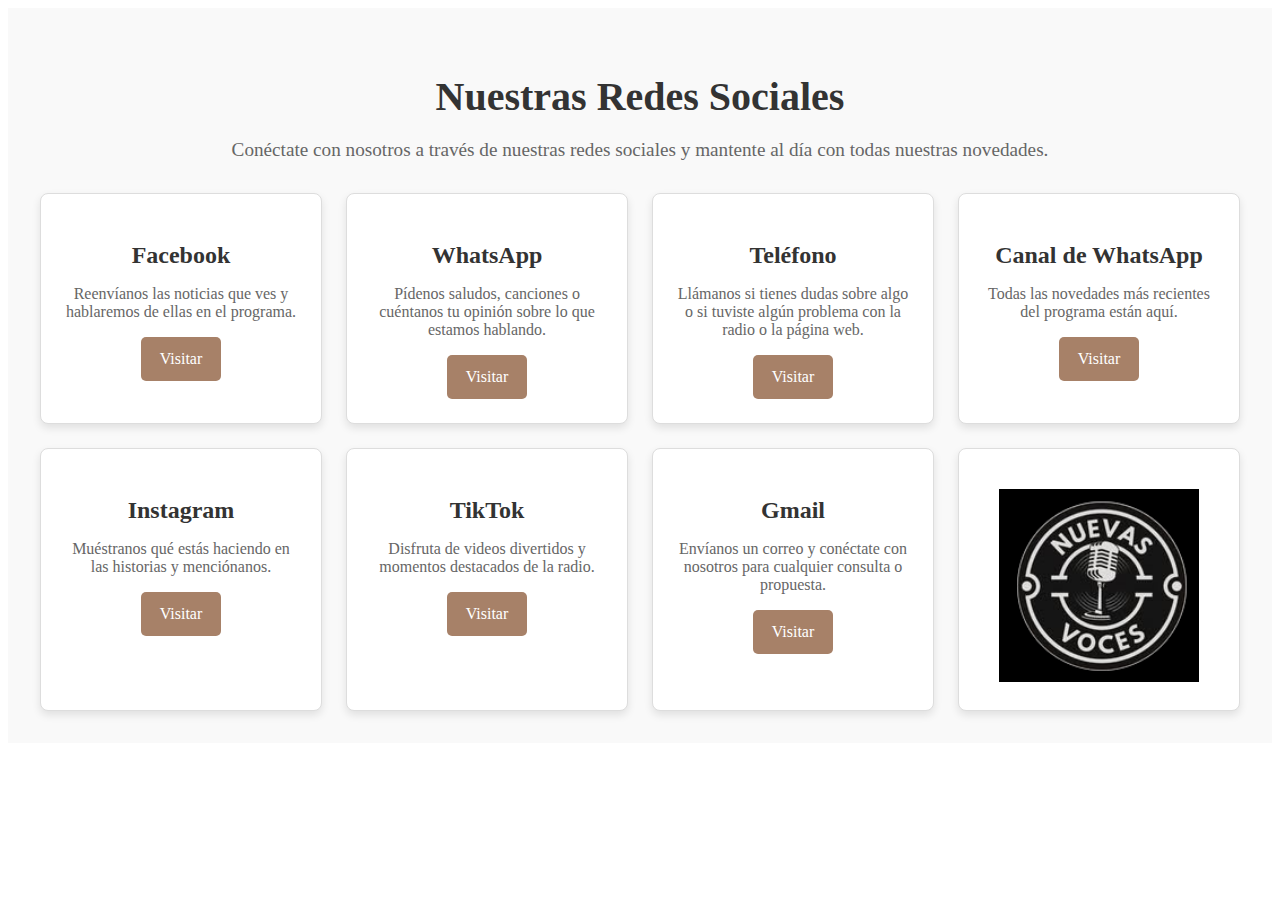
<file: paginas_html/contacto.html>
<!DOCTYPE html>
<html>

<head>
    <!-- Google tag (gtag.js) -->
    <script async src="https://www.googletagmanager.com/gtag/js?id=G-W64X5Z86S9"></script>
    <script>
        window.dataLayer = window.dataLayer || [];
        function gtag() { dataLayer.push(arguments); }
        gtag('js', new Date());

        gtag('config', 'G-W64X5Z86S9');
    </script>
    <meta charset="UTF-8">
    <meta name="viewport" content="width=device-width, initial-scale=1.0">
    <link rel="stylesheet" href="estilo_cont.css">
    <title>contactos</title>
</head>

<body>
    <section class="social-media-section">
        <div class="social-media-container">
            <h2 class="section-title">Nuestras Redes Sociales</h2>
            <p class="section-description">Conéctate con nosotros a través de nuestras redes sociales y mantente al día 
                con todas nuestras novedades.</p>
    
            <div class="social-cards">
                <div class="card">
                    <div class="icon">
                        <i class="fab fa-facebook"></i>
                    </div>
                    <h3>Facebook</h3>
                    <p>Reenvíanos las noticias que ves y hablaremos de ellas en el programa.</p>
                    <a href="#" class="card-link" target="_blank">Visitar</a>
                </div>
                <div class="card">
                    <div class="icon">
                        <i class="fab fa-twitter"></i>
                    </div>
                    <h3>WhatsApp</h3>
                    <p>Pídenos saludos, canciones o cuéntanos tu opinión sobre lo que estamos hablando.</p>
                    <a href="#" class="card-link" target="_blank">Visitar</a>
                </div>
                <div class="card">
                    <div class="icon">
                        <i class="fab fa-phone"></i>
                    </div>
                    <h3>Teléfono</h3>
                    <p>Llámanos si tienes dudas sobre algo o si tuviste algún problema con la radio o la página web.</p>
                    <a href="#" class="card-link" target="_blank">Visitar</a>
                </div>
                <div class="card">
                    <div class="icon">
                        <i class="fab fa-whatsapp"></i>
                    </div>
                    <h3>Canal de WhatsApp</h3>
                    <p>Todas las novedades más recientes del programa están aquí.</p>
                    <a href="#" class="card-link" target="_blank">Visitar</a>
                </div>
                <div class="card">
                    <div class="icon">
                        <i class="fab fa-instagram"></i>
                    </div>
                    <h3>Instagram</h3>
                    <p>Muéstranos qué estás haciendo en las historias y menciónanos.</p>
                    <a href="#" class="card-link" target="_blank">Visitar</a>
                </div>
                <div class="card">
                    <div class="icon">
                        <i class="fab fa-tiktok"></i>
                    </div>
                    <h3>TikTok</h3>
                    <p>Disfruta de videos divertidos y momentos destacados de la radio.</p>
                    <a href="#" class="card-link" target="_blank">Visitar</a>
                </div>
                <div class="card">
                    <div class="icon">
                        <i class="far fa-envelope"></i>
                    </div>
                    <h3>Gmail</h3>
                    <p>Envíanos un correo y conéctate con nosotros para cualquier consulta o propuesta.</p>
                    <a href="#" class="card-link" target="_blank">Visitar</a>
                </div>
                <div class="card">
                    <div class="icon">
                        <i class="fas fa-microphone"></i>
                    </div>
                    <img src="../imagenes_pag/Captura de pantalla 2025-01-12 024820.png" alt="Logo de Nuevas Voces" 
                        title="Logo de Nuevas Voces" width="200px" />
                </div>
            </div>
        </div>
    </section>
    



</body>

</html>
</file>
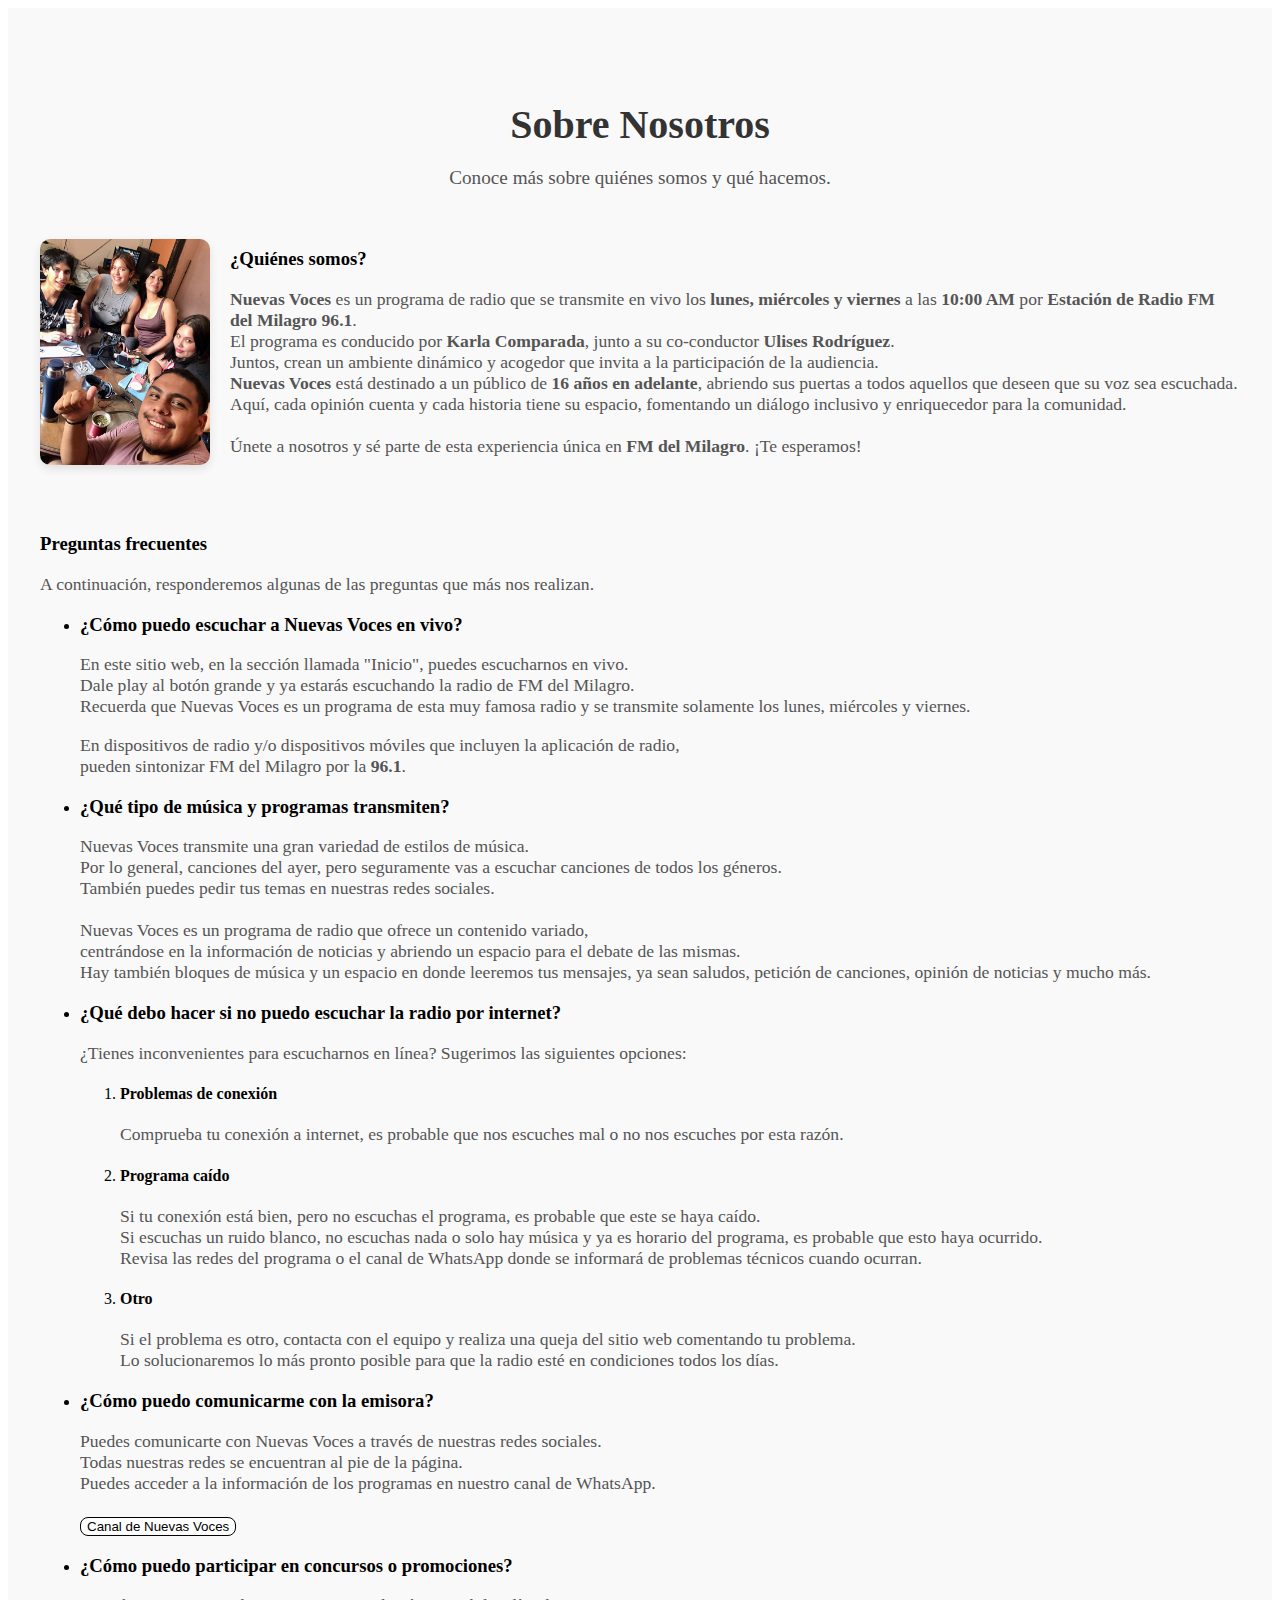
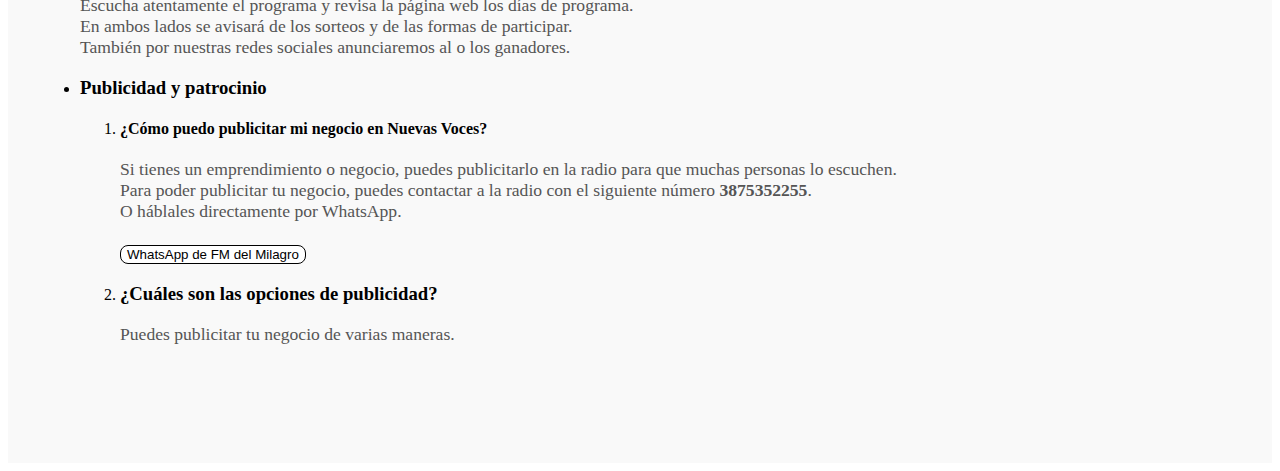
<file: paginas_html/informacion.html>
<!DOCTYPE html>
<html>

<head>
    <!-- Google tag (gtag.js) -->
    <script async src="https://www.googletagmanager.com/gtag/js?id=G-W64X5Z86S9"></script>
    <script>
        window.dataLayer = window.dataLayer || [];
        function gtag() { dataLayer.push(arguments); }
        gtag('js', new Date());

        gtag('config', 'G-W64X5Z86S9');
    </script>
    <meta charset="UTF-8">
    <meta name="viewport" content="width=device-width, initial-scale=1.0">
    <link rel="stylesheet" href="estilo_info.css">
    <title>informacion</title>
</head>

<body>
    <section class="about-section">
        <div class="about-container">
            <h2>Sobre Nosotros</h2>
            <p class="intro-text">Conoce más sobre quiénes somos y qué hacemos.</p>

            <div class="about-content">
                <div class="about-item">
                    <img src="../imagenes_pag/Imagen de WhatsApp 2025-01-27 a las 13.29.02_8ae26126.jpg"
                        alt="Nuestro equipo" title="Equipo de Nuevas Voces">
                    <div class="text-content">
                        <h3> ¿Quiénes somos?</h3>
                        <p>
                            <span>Nuevas Voces</span> es un programa de radio que se transmite en vivo los <span>lunes, miércoles y
                                viernes</span> a las <span>10:00 AM</span> por <span>Estación de Radio FM del Milagro
                                96.1</span>.<br />

                            El programa es conducido por <span>Karla Comparada</span>, junto a su co-conductor
                            <span>Ulises Rodríguez</span>.<br />
                            Juntos, crean un ambiente dinámico y acogedor que invita a la participación de la
                            audiencia.<br />

                            <span>Nuevas Voces</span> está destinado a un público de <span>16 años en adelante</span>,
                            abriendo sus puertas a
                            todos aquellos que deseen que su voz sea escuchada.<br>
                            Aquí, cada opinión cuenta y cada historia tiene su espacio, fomentando un diálogo inclusivo
                            y enriquecedor para la comunidad.<br><br />

                            Únete a nosotros y sé parte de esta experiencia única en <span>FM del Milagro</span>. ¡Te
                            esperamos!
                        </p>
                    </div>
                </div>

                <div class="about-item">
                    <div class="text-content">
                        <h3>Preguntas frecuentes</h3>
                        <p>
                            A continuación, responderemos algunas de las preguntas que más nos realizan.
                        </p>
                        <ul>
                            <li>
                                <h3>¿Cómo puedo escuchar a Nuevas Voces en vivo?</h3>
                                <p>
                                    En este sitio web, en la sección llamada "Inicio", puedes escucharnos en vivo.<br />
                                    Dale play al botón grande y ya estarás escuchando la radio de FM del Milagro.<br />
                                    Recuerda que Nuevas Voces es un programa de esta muy famosa radio y se transmite
                                    solamente los lunes, miércoles y viernes.
                                </p>
                                <p>
                                    En dispositivos de radio y/o dispositivos móviles que incluyen la aplicación de
                                    radio,<br />
                                    pueden sintonizar FM del Milagro por la <span>96.1</span>.
                                </p>
                            </li>
                            <li>
                                <h3>¿Qué tipo de música y programas transmiten?</h3>
                                <p>
                                    Nuevas Voces transmite una gran variedad de estilos de música.<br />
                                    Por lo general, canciones del ayer, pero seguramente vas a escuchar canciones de
                                    todos los géneros.<br />
                                    También puedes pedir tus temas en nuestras redes sociales.<br />
                                    <br />
                                    Nuevas Voces es un programa de radio que ofrece un contenido variado,<br />
                                    centrándose en la información de noticias y abriendo un espacio para el debate de
                                    las mismas.<br />
                                    Hay también bloques de música y un espacio en donde leeremos tus mensajes, ya sean
                                    saludos, petición de canciones, opinión de noticias y mucho más.
                                </p>
                            </li>
                            <li>
                                <h3>¿Qué debo hacer si no puedo escuchar la radio por internet?</h3>
                                <p>
                                    ¿Tienes inconvenientes para escucharnos en línea? Sugerimos las siguientes opciones:
                                </p>
                                <ol>
                                    <li>
                                        <h4>Problemas de conexión</h4>
                                        <p>
                                            Comprueba tu conexión a internet, es probable que nos escuches mal o no nos
                                            escuches por esta razón.
                                        </p>
                                    </li>
                                    <li>
                                        <h4>Programa caído</h4>
                                        <p>
                                            Si tu conexión está bien, pero no escuchas el programa, es probable que este
                                            se haya caído.<br />
                                            Si escuchas un ruido blanco, no escuchas nada o solo hay música y ya es
                                            horario del programa, es probable que esto haya ocurrido.<br />
                                            Revisa las redes del programa o el canal de WhatsApp donde se informará de
                                            problemas técnicos cuando ocurran.
                                        </p>
                                    </li>
                                    <li>
                                        <h4>Otro</h4>
                                        <p>
                                            Si el problema es otro, contacta con el equipo y realiza una queja del sitio
                                            web comentando tu problema.<br />
                                            Lo solucionaremos lo más pronto posible para que la radio esté en condiciones
                                            todos los días.
                                        </p>
                                    </li>
                                </ol>
                            </li>
                            <li>
                                <h3>¿Cómo puedo comunicarme con la emisora?</h3>
                                <p>
                                    Puedes comunicarte con Nuevas Voces a través de nuestras redes sociales.<br />
                                    Todas nuestras redes se encuentran al pie de la página.<br />
                                    Puedes acceder a la información de los programas en nuestro canal de WhatsApp.<br /><br />
                                    <a href="https://whatsapp.com/channel/0029Vb3cLDCBqbrE1oN8411v" target="_blank">
                                        <button>Canal de Nuevas Voces</button>
                                    </a>
                                </p>
                            </li>
                            <li>
                                <h3>¿Cómo puedo participar en concursos o promociones?</h3>
                                <p>
                                    Escucha atentamente el programa y revisa la página web los días de programa.<br />
                                    En ambos lados se avisará de los sorteos y de las formas de participar.<br />
                                    También por nuestras redes sociales anunciaremos al o los ganadores.<br />
                                </p>
                            </li>
                            <li>
                                <h3>Publicidad y patrocinio</h3>
                                <ol>
                                    <li>
                                        <h4>¿Cómo puedo publicitar mi negocio en Nuevas Voces?</h4>
                                        <p>
                                            Si tienes un emprendimiento o negocio, puedes publicitarlo en la radio para
                                            que muchas personas lo escuchen.<br />
                                            Para poder publicitar tu negocio, puedes contactar a la radio con el
                                            siguiente número <span>3875352255</span>.<br />
                                            O háblales directamente por WhatsApp.<br /><br />
                                            <a href="https://wa.me/5493875352255" target="_blank">
                                                <button>WhatsApp de FM del Milagro</button>
                                            </a>
                                        </p>
                                    </li>
                                    <li>
                                        <h3>¿Cuáles son las opciones de publicidad?</h3>
                                        <p>
                                            Puedes publicitar tu negocio de varias maneras.
                                        </p>
                                    </li>
                                </ol>
                            </li>
                        </ul>
                    </div>
                </div>
            </div>
        </div>
    </section>
</body>

</html>
</file>
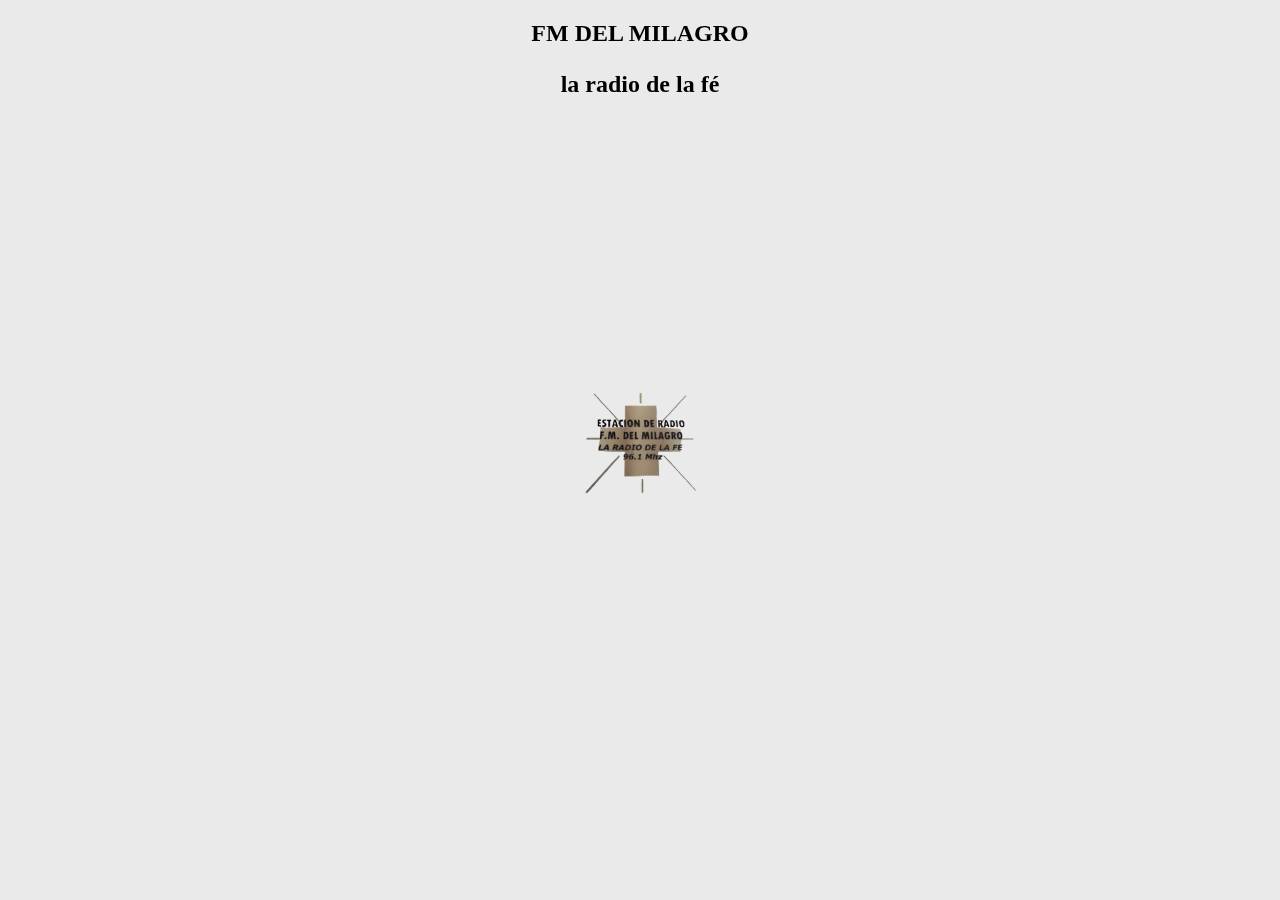
<file: paginas_html/inicio.html>
<!DOCTYPE html>
<html>

<head>
    <!-- Google tag (gtag.js) -->
    <script async src="https://www.googletagmanager.com/gtag/js?id=G-W64X5Z86S9"></script>
    <script>
        window.dataLayer = window.dataLayer || [];
        function gtag() { dataLayer.push(arguments); }
        gtag('js', new Date());

        gtag('config', 'G-W64X5Z86S9');
    </script>
    <meta charset="UTF-8">
    <meta name="viewport" content="width=device-width, initial-scale=1.0">
    <link rel="stylesheet" href="estilo_inicio.css">
    <title>inicio</title>
</head>

<body>
    <header class="pageHeader">
        <h2>FM DEL MILAGRO<h2>
                <p> la radio de la fé</p>
    </header>
    <img src="../imagenes_pag/Picsart_24-12-21_11-30-59-353.png" width="150px" alt="logo de FM del milagro"
        title="FM del milagro" />
    <script type="text/javascript" src="https://hosted.muses.org/mrp.js"></script>
    <script type="text/javascript">
        MRP.insert({
            'url': 'https://emisora.radiosplay.com.ar/8112/stream',
            'lang': 'es',
            'volume': 100,
            'autoplay': false,
            'forceHTML5': true,
            'jsevents': true,
            'buffering': 0,
            'title': 'FM DEL MILAGRO',
            'welcome': 'bienvenidos',
            'wmode': 'transparent',
            'skin': 'alberto',
            'width': 250,
            'height': 95
        });
    </script>
</body>

</html>
</file>
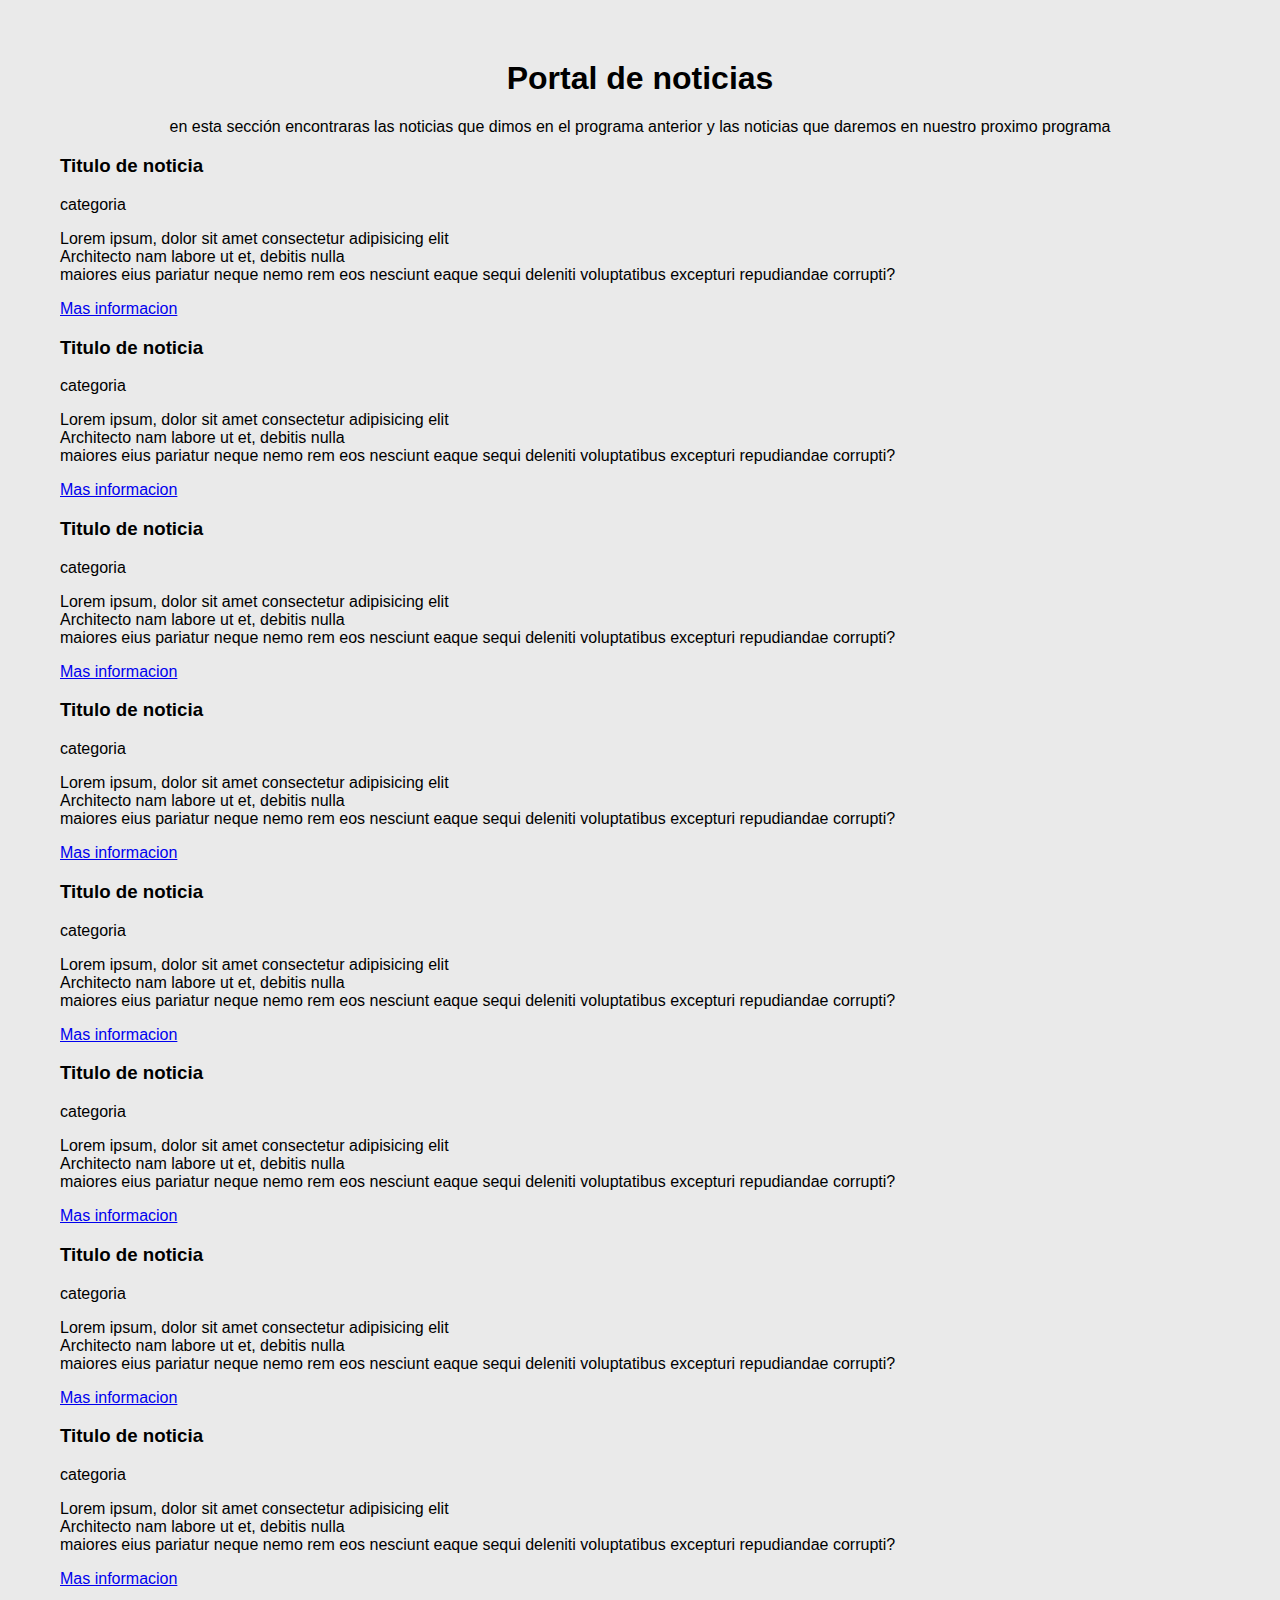
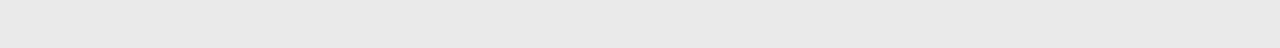
<file: paginas_html/noticias.html>
<!DOCTYPE html>
<html>

<head>
    <!-- Google tag (gtag.js) -->
    <script async src="https://www.googletagmanager.com/gtag/js?id=G-W64X5Z86S9"></script>
    <script>
        window.dataLayer = window.dataLayer || [];
        function gtag() { dataLayer.push(arguments); }
        gtag('js', new Date());

        gtag('config', 'G-W64X5Z86S9');
    </script>
    <meta charset="UTF-8">
    <meta name="viewport"
        content="width=device-width, user-scalable=no, initial-scale=1.0, maximum-scale=1.0, minimum-scale=1.0">

    <!-- Estilos -->
    <link rel="stylesheet" href="estilo_noti.css">

    <title>noticias</title>
</head>

<body>
    <header>
        <h1>Portal de noticias</h1>
        <p>
            en esta sección encontraras las noticias que dimos en el programa anterior y las noticias que daremos en
            nuestro proximo programa
        </p>
    </header>
    <div class="wrap">
        <div class="box">
            <div class="box-top">
                <div class="title-flex">
                    <h3 class="box-title">Titulo de noticia</h3>
                    <p class="user-follow-info">categoria</p>
                </div>
                <p class="description">
                    Lorem ipsum, dolor sit amet consectetur adipisicing elit<br />
                    Architecto nam labore ut et, debitis nulla <br />
                    maiores eius pariatur neque nemo rem eos nesciunt eaque sequi deleniti voluptatibus excepturi
                    repudiandae corrupti?
                </p>
            </div>
            <a href="#" class="button">Mas informacion</a>
        </div>
        <div class="box">
            <div class="box-top">
                <div class="title-flex">
                    <h3 class="box-title">Titulo de noticia</h3>
                    <p class="user-follow-info">categoria</p>
                </div>
                <p class="description">
                    Lorem ipsum, dolor sit amet consectetur adipisicing elit<br />
                    Architecto nam labore ut et, debitis nulla <br />
                    maiores eius pariatur neque nemo rem eos nesciunt eaque sequi deleniti voluptatibus excepturi
                    repudiandae corrupti?
                </p>
            </div>
            <a href="#" class="button">Mas informacion</a>
        </div>
        <div class="box">
            <div class="box-top">
                <div class="title-flex">
                    <h3 class="box-title">Titulo de noticia</h3>
                    <p class="user-follow-info">categoria</p>
                </div>
                <p class="description">
                    Lorem ipsum, dolor sit amet consectetur adipisicing elit<br />
                    Architecto nam labore ut et, debitis nulla <br />
                    maiores eius pariatur neque nemo rem eos nesciunt eaque sequi deleniti voluptatibus excepturi
                    repudiandae corrupti?
                </p>
            </div>
            <a href="#" class="button">Mas informacion</a>
        </div>
        <div class="box">
            <div class="box-top">
                <div class="title-flex">
                    <h3 class="box-title">Titulo de noticia</h3>
                    <p class="user-follow-info">categoria</p>
                </div>
                <p class="description">
                    Lorem ipsum, dolor sit amet consectetur adipisicing elit<br />
                    Architecto nam labore ut et, debitis nulla <br />
                    maiores eius pariatur neque nemo rem eos nesciunt eaque sequi deleniti voluptatibus excepturi
                    repudiandae corrupti?
                </p>
            </div>
            <a href="#" class="button">Mas informacion</a>
        </div>
    </div>
    <div class="wrap">
        <div class="box">
            <div class="box-top">
                <div class="title-flex">
                    <h3 class="box-title">Titulo de noticia</h3>
                    <p class="user-follow-info">categoria</p>
                </div>
                <p class="description">
                    Lorem ipsum, dolor sit amet consectetur adipisicing elit<br />
                    Architecto nam labore ut et, debitis nulla <br />
                    maiores eius pariatur neque nemo rem eos nesciunt eaque sequi deleniti voluptatibus excepturi
                    repudiandae corrupti?
                </p>
            </div>
            <a href="#" class="button">Mas informacion</a>
        </div>
        <div class="box">
            <div class="box-top">
                <div class="title-flex">
                    <h3 class="box-title">Titulo de noticia</h3>
                    <p class="user-follow-info">categoria</p>
                </div>
                <p class="description">
                    Lorem ipsum, dolor sit amet consectetur adipisicing elit<br />
                    Architecto nam labore ut et, debitis nulla <br />
                    maiores eius pariatur neque nemo rem eos nesciunt eaque sequi deleniti voluptatibus excepturi
                    repudiandae corrupti?
                </p>
            </div>
            <a href="#" class="button">Mas informacion</a>
        </div>
        <div class="box">
            <div class="box-top">
                <div class="title-flex">
                    <h3 class="box-title">Titulo de noticia</h3>
                    <p class="user-follow-info">categoria</p>
                </div>
                <p class="description">
                    Lorem ipsum, dolor sit amet consectetur adipisicing elit<br />
                    Architecto nam labore ut et, debitis nulla <br />
                    maiores eius pariatur neque nemo rem eos nesciunt eaque sequi deleniti voluptatibus excepturi
                    repudiandae corrupti?
                </p>
            </div>
            <a href="#" class="button">Mas informacion</a>
        </div>
        <div class="box">
            <div class="box-top">
                <div class="title-flex">
                    <h3 class="box-title">Titulo de noticia</h3>
                    <p class="user-follow-info">categoria</p>
                </div>
                <p class="description">
                    Lorem ipsum, dolor sit amet consectetur adipisicing elit<br />
                    Architecto nam labore ut et, debitis nulla <br />
                    maiores eius pariatur neque nemo rem eos nesciunt eaque sequi deleniti voluptatibus excepturi
                    repudiandae corrupti?
                </p>
            </div>
            <a href="#" class="button">Mas informacion</a>
        </div>
    </div>
</body>

</html>
</file>
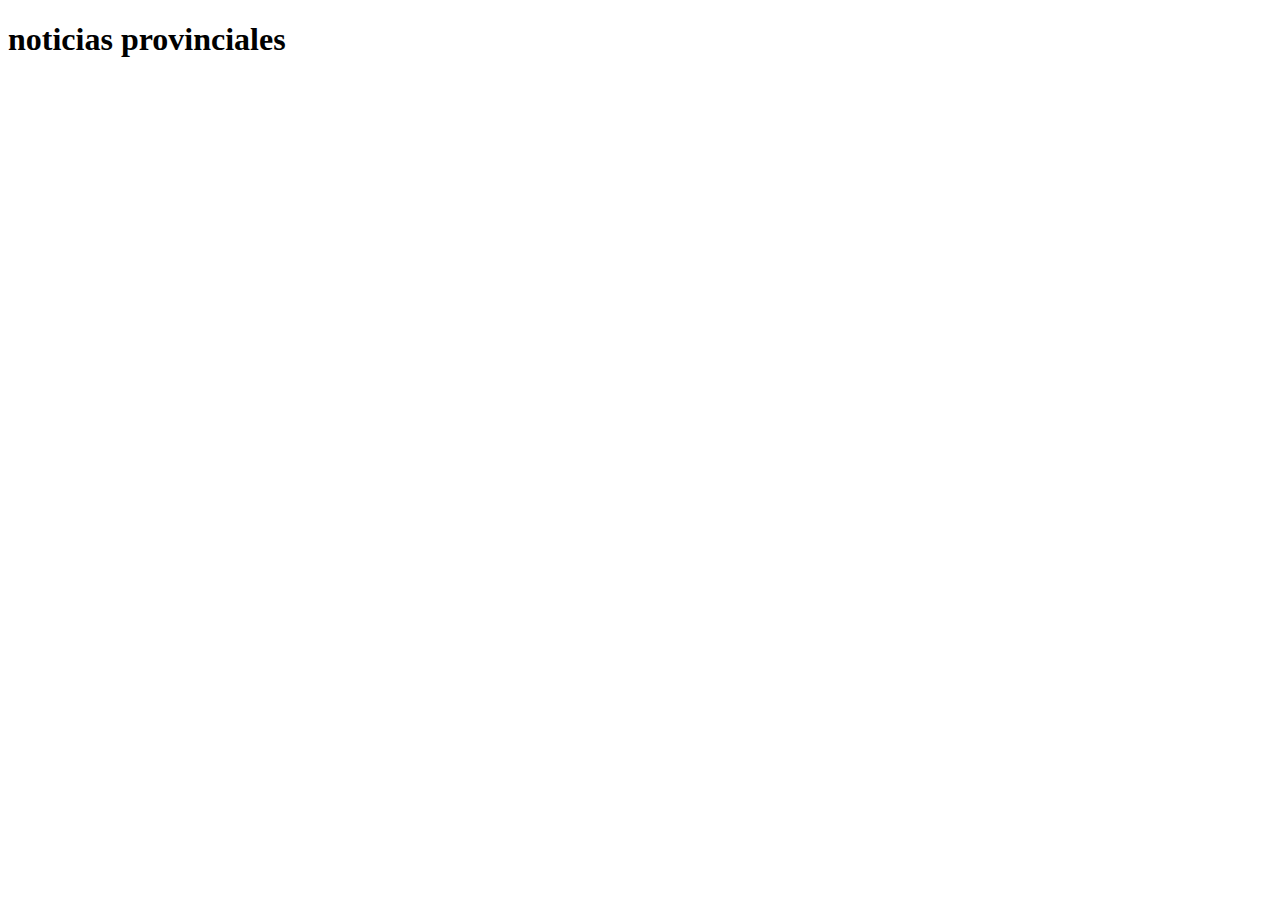
<file: paginas_html/paginas_noticias_html/noticias_salta.html>
<!DOCTYPE html>
<html>
<head>
    <meta charset="UTF-8">
    <meta name="viewport" content="width=device-width, initial-scale=1.0">
    <title>salta_noticias</title>
</head>
<body>
    <h1>
        noticias provinciales
    </h1>
</body>
</html>
</file>
<file: paginas_html/estilo_cont.css>
/* Sección de Redes Sociales */
.social-media-section {
  padding: 2rem;
  background-color: #f9f9f9;
  text-align: center;
}

.social-media-container {
  max-width: 1200px;
  margin: 0 auto;
}

.section-title {
  font-size: 2.5rem;
  color: #333;
  margin-bottom: 1rem;
}

.section-description {
  font-size: 1.2rem;
  color: #666;
  margin-bottom: 2rem;
}

.social-cards {
  display: grid;
  grid-template-columns: repeat(auto-fit, minmax(250px, 1fr));
  gap: 1.5rem;
  justify-content: center;
}

.card {
  background-color: #fff;
  padding: 1.5rem;
  border: 1px solid #ddd;
  border-radius: 8px;
  box-shadow: 0 4px 8px rgba(0, 0, 0, 0.1);
  text-align: center;
  transition: transform 0.3s ease, box-shadow 0.3s ease;
}

.card:hover {
  transform: translateY(-10px);
  box-shadow: 0 6px 12px rgba(0, 0, 0, 0.15);
}

.icon {
  font-size: 2.5rem;
  color: #2a7ae4;
  margin-bottom: 1rem;
}

.card h3 {
  font-size: 1.5rem;
  color: #333;
  margin-bottom: 0.5rem;
}

.card p {
  font-size: 1rem;
  color: #666;
  margin-bottom: 1rem;
}

.card-link {
  display: inline-block;
  padding: 0.8rem 1.2rem;
  background-color: #a78168;
  color: #fff;
  text-decoration: none;
  border-radius: 5px;
  font-size: 1rem;
  transition: background-color 0.3s ease;
}

.card-link:hover {
  background-color: #e2cdc1;
  color: brown;
}
</file>
<file: paginas_html/estilo_info.css>
.about-section {
    padding: 60px 20px;
    background: #f9f9f9;
    text-align: center;
}

.about-container {
    max-width: 1200px;
    margin: 0 auto;
}

.about-section h2 {
    font-size: 2.5rem;
    margin-bottom: 10px;
    color: #333;
}

.intro-text {
    font-size: 1.2rem;
    margin-bottom: 40px;
    color: #555;
}

.about-content .about-item {
    display: flex;
    align-items: center;
    gap: 20px;
    margin-bottom: 40px;
    flex-wrap: wrap;
}

.about-content .about-item img {
    width: 100%;
    max-width: 170px;
    border-radius: 10px;
    box-shadow: 0 4px 10px rgba(0, 0, 0, 0.1);
}

.about-content .text-content {
    flex: 1;
    text-align: left;
}

.about-content .text-content p {
    font-size: 1.1rem;
    color: #555;
}

.about-item .text-content a button{
    background-color: #fff;
    border: 1px solid black;
    border-radius: 8px 8px;
}

.about-item .text-content a button:hover{
    background-color: #2c2c2c;
    color: #eaeaea;
}

.about-item.reverse {
    flex-direction: row-reverse;
}

.about-values {
    margin-top: 40px;
    margin-bottom: 40px;
}

.about-values h3 {
    font-size: 1.8rem;
    margin-bottom: 20px;
    color: #333;
}

.values-grid {
    display: flex;
    flex-wrap: wrap;
    gap: 20px;
    justify-content: center;
}

.value-item {
    background: #fff;
    padding: 20px;
    border-radius: 10px;
    text-align: center;
    box-shadow: 0 4px 10px rgba(0, 0, 0, 0.1);
    flex: 1 1 calc(25% - 20px);
    max-width: 200px;
}

.value-item img {
    width: 50px;
    margin-bottom: 10px;
}

.value-item p {
    font-size: 1rem;
    color: #333;
}

.about-item .text-content p span{
    font-weight: bold;
}

@media (max-width: 768px) {
    .about-content .about-item {
        flex-direction: column;
    }

    .about-item.reverse {
        flex-direction: column;
    }

    .values-grid {
        flex-direction: column;
        align-items: center;
    }

    .value-item {
        max-width: 100%;
    }
}
</file>
<file: paginas_html/estilo_inicio.css>
body {
    display: flex;
    flex-direction: column;
    align-items: center;
    justify-content: center;
    min-height: 100vh;
    margin: 0;
    text-align: center;
    background-color: #eaeaea;
}
.pageHeader{
    text-align: center;
    position: fixed;
    top: 0;
}
</file>
<file: paginas_html/estilo_noti.css>
* {
    font-family: arial;
}
body{
    margin: 60px;
    background-color: #eaeaea;
}
header{
    text-align: center;
}
.contenedor {
    position: relative;
    width: 100%;
    margin: 0 auto;
    transition: all 0.3s ease-out;
    margin-top: 50px;
    margin-bottom: 20px;
    display: block;
}

.contenedor-cards {
    display: flex;
    flex-wrap: wrap;
    justify-content: space-between;
}

.contenedor-cards .contenedor-card-item {
   /* -webkit-box-sizing: border-box;
    -moz-box-sizing: border-box;
    -o-box-sizing: border-box;*/
    width: 25%;
    margin: 1%;
    -webkit-transition: all 0.3s ease-out;
    -o-transition: all 0.3s ease-out;
    transition: all 0.3s ease-out;
    border-radius: 5px;
    cursor: help;
}

.contenedor-cards .contenedor-card-item:hover {
    box-shadow: 0 15px 30px rgba(0, 0, 0, 0.3);
    -webkit-transform: translateY(-10px);
    -ms-transform: translateY(-10px);
    -o-transform: translateY(-10px);
    transform: translateY(-10px);
}

.contenedor-card-item-wrapper {
    overflow: hidden;
    position: relative !important;
    background: #3E2723;
    border-radius: 5px;
}

.contenedor-card-item img {
    max-width: 100%;
    position: relative;
    top: 0;
    -webkit-transition: all 0.3s cubic-bezier(0.645, 0.045, 0.355, 1);
    transition: all 0.3s cubic-bezier(0.645, 0.045, 0.355, 1);
    border-radius: 5px;
}

.contenedor-card-item .contenedor-info {
    position: absolute;
    width: 100%;
    height: 70px;
    bottom: -70px;
    -webkit-transition: all 0.5s cubic-bezier(0.645, 0.045, 0.355, 1);
    transition: all 0.5s cubic-bezier(0.645, 0.045, 0.355, 1);
}

.contenedor-card-item .contenedor-info .fondo {
    background: -moz-linear-gradient(top, rgba(0, 0, 0, 0) 0%, rgba(0, 0, 0, 0.73) 53%, rgba(0, 0, 0, 0.88) 100%);
    background: -webkit-linear-gradient(top, rgba(0, 0, 0, 0) 0%, rgba(0, 0, 0, 0.73) 53%, rgba(0, 0, 0, 0.88) 100%);
    background: linear-gradient(to bottom, rgba(0, 0, 0, 0) 0%, rgba(0, 0, 0, 0.73) 53%, rgba(0, 0, 0, 0.88) 100%);
    filter: progid:DXImageTransform.Microsoft.gradient(startColorstr='#00000000', endColorstr='#e0000000', GradientType=0);
    width: 100%;
    height: 100%;
    position: absolute;
    top: 0;
    left: 0;
}

.contenedor-card-item .contenedor-info .info {
    color: #fff;
    position: relative;
    z-index: 500;
    padding: 20px 15px;
}

.contenedor-card-item .contenedor-info .info .titulo {
    margin: 0;
    font-size: 20px;
}

.contenedor-card-item .contenedor-info .info .categoria {
    display: block;
    font-size: 10px;
}

.contenedor-card-item:hover .contenedor-info {
    bottom: 0;
}

.contenedor-card-item:hover img {
    top: -30px;
    -webkit-transform: rotate(-5deg) scale(2);
    -ms-transform: rotate(-5deg) scale(2);
    -o-transform: rotate(-5deg) scale(2);
    transform: rotate(-5deg) scale(2);
}

@media screen and (max-width: 900px) {
    .contenedor-card-item:hover img {
        top: -30px;
        -webkit-transform: rotate(-5deg) scale(1.3);
        -ms-transform: rotate(-5deg) scale(1.3);
        -o-transform: rotate(-5deg) scale(1.3);
        transform: rotate(-5deg) scale(1.3);
    }

    .contenedor-card-item .contenedor-info {
        bottom: 0;
    }

}

@media screen and (max-width: 767px) {
    .contenedor {
        width: 95%;
    }

    .contenedor-cards .contenedor-card-item {
        width: 48%;
        margin: 1%;
    }
}

@media screen and (max-width: 550px) {
    .contenedor-cards .contenedor-card-item {
        width: 60%;
        margin: 10px auto;
    }
}

@media screen and (max-width: 480px) {
    .contenedor {
        width: 90%;
    }

    .contenedor-cards .contenedor-card-item {
        width: 90%;
    }
}

@media screen and (max-width: 400px) {
    .contenedor {
        width: 100%;
    }
}
</file>
